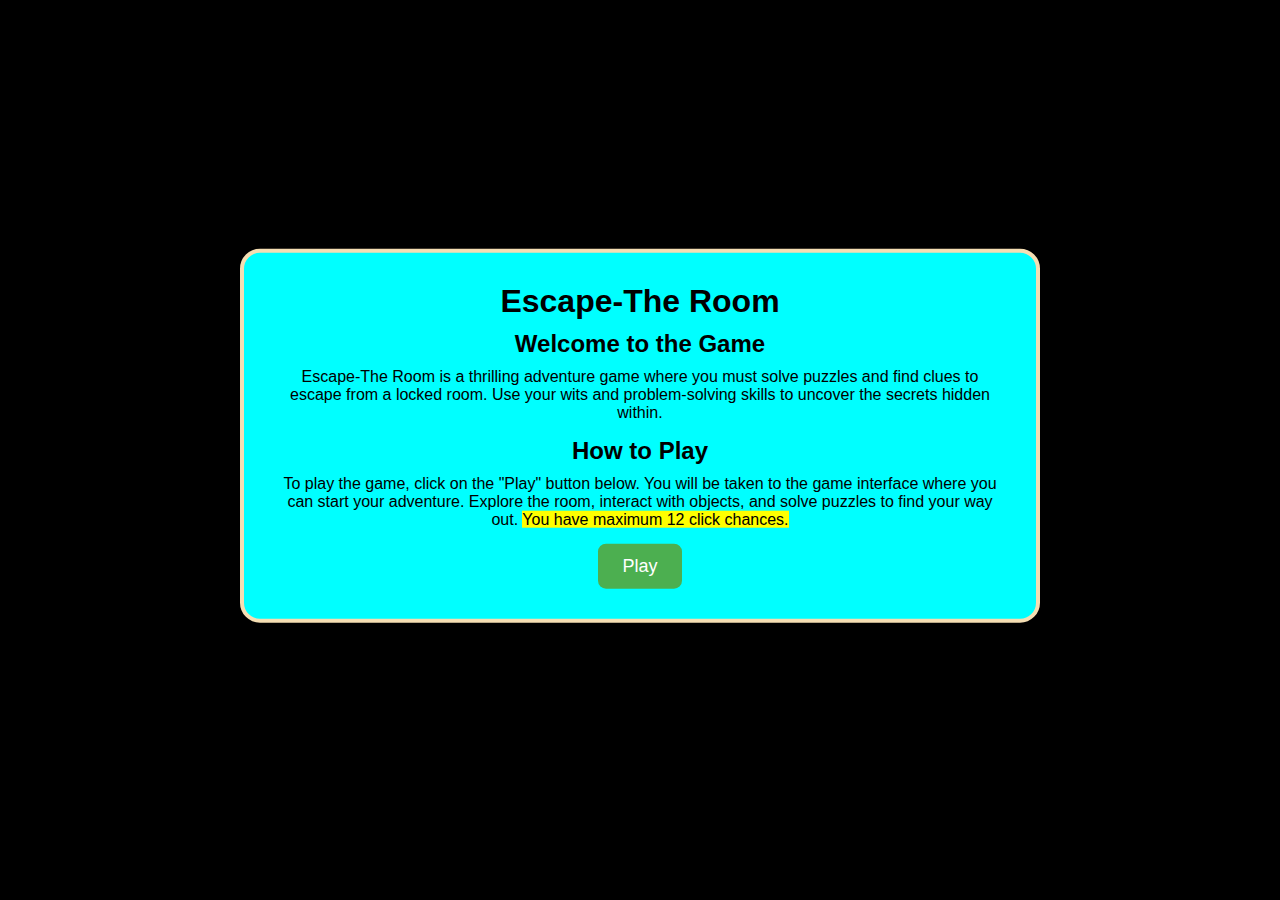
<file: index.html>
<!DOCTYPE html>
<html lang="en">
<head>
  <meta charset="UTF-8" />
  <meta name="viewport" content="width=device-width, initial-scale=1.0" />
  <title>Escape The Room - Intro</title>
  <style>
    * {
      margin: 0;
      padding: 0;
      box-sizing: border-box;
    }

    body {
      background-color: black;
      height: 100vh;
      display: flex;
      justify-content: center;
      align-items: center;
      font-family: sans-serif;
    }

    #boxpart {
      background-color: aqua;
      width: 80%;
      max-width: 800px;
      padding: 30px;
      border-radius: 20px;
      border: 4px solid wheat;
      color: black;
      text-align: center;
    }

    h1, h2 {
      margin-bottom: 10px;
    }

    p {
      margin-bottom: 15px;
    }

    button {
      background-color: #4CAF50;
      border: none;
      color: white;
      padding: 12px 24px;
      font-size: 18px;
      cursor: pointer;
      border-radius: 8px;
      transition: background-color 0.3s ease;
    }

    button:hover {
      background-color: #45a049;
    }

    button a {
      color: white;
      text-decoration: none;
      display: inline-block;
   
    }
      @keyframes backgroundShift {
      0% {
        background-position: 0% 50%;
      }
      100% {
        background-position: 100% 50%;
      }
    }
  </style>
</head>
<body>
  <div id="boxpart">
    <h1>Escape-The Room</h1>
    <h2>Welcome to the Game</h2>
    <p>
      Escape-The Room is a thrilling adventure game where you must solve puzzles and find clues to escape from a locked room.
      Use your wits and problem-solving skills to uncover the secrets hidden within.
    </p>
    <h2>How to Play</h2>
    <p>
      To play the game, click on the "Play" button below. You will be taken to the game interface where you can start your adventure.
      Explore the room, interact with objects, and solve puzzles to find your way out. <mark>You have maximum 12 click chances.</mark>
    </p>


    <!-- //480px: Compact layout with large touch targets
Large phones (480px-768px): Balanced layout with good visibility
Tablets (768px-1024px): Spacious layout maintaining game aesthetics
Laptops/Desktop 1024px+ -->



    <button><a href="./main.html">Play</a></button>
  </div>
  <script src="https://cdnjs.cloudflare.com/ajax/libs/gsap/3.12.2/gsap.min.js"></script>

    <script>
   
    gsap.to("#boxpart", {
      opacity: 1,
      y: -20,
      duration: 2,
      ease: "power2.out",
     
    });

   
    gsap.to("body", {
      backgroundPosition: "200% 0%",
      duration: 15,
      repeat: -1,
      yoyo: true,
      ease: "linear"
    });
  </script>
</body>
</html>
</file>
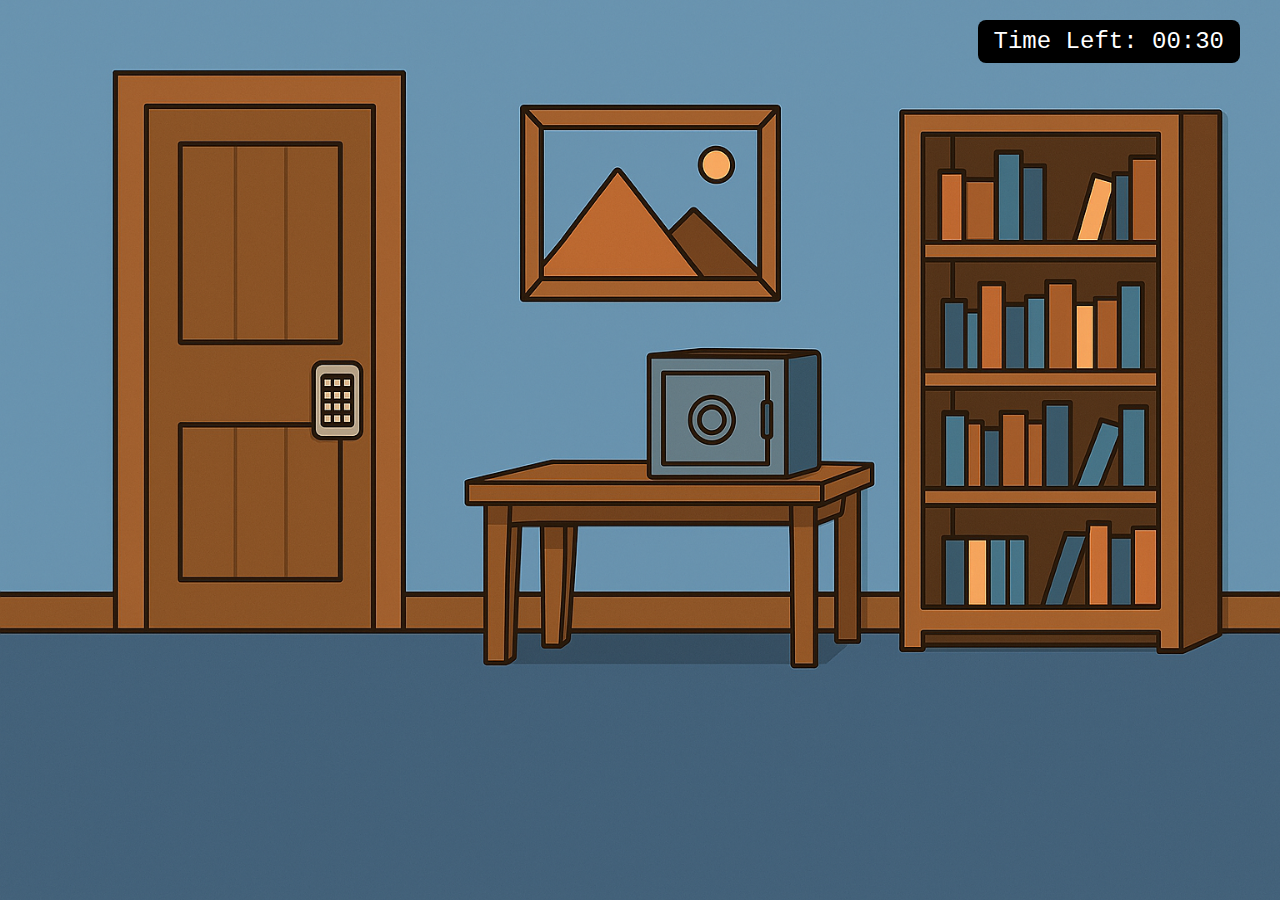
<file: main.html>
<!DOCTYPE html>
<html lang="en">
<head>
    <meta charset="UTF-8">
    <meta name="viewport" content="width=device-width, initial-scale=1.0">
    <title>Door-Open</title>
    <link rel="stylesheet" href="style.css">
</head>
<body>
    <div class="gamehouse">
        <img src="./images/clueless.png" alt="" id="doorImage">

        <div id="door" class="click-area"></div>
        <div id="painting" class="click-area"></div>
        <div id="safe" class="click-area"></div>
        <div id="bookself" class="click-area"></div>
        <div id="locker" class="click-area"></div>
        <div id="clue" class="click-area" style="visibility: hidden;"></div>
        <div id="laptop" class="clickarea"></div>
        <div id="saffe" class="clickarea"></div>
        <div id="pot" class="clickarea"></div>
        <div id="dror" class="clickarea"></div>
        <div id="key" class="clickarea"></div>
        <div id="timer">Time Left: 00:30</div>

    </div>
    <!-- <script src="room2.js"></script> -->
    <script src="index.js?nocache=" + new Date().getTime()"></script>
</body>
</html>
</file>
<file: style.css>
* {
    margin: 0;
    padding: 0;
}

html, body {
  padding: 0;
  margin: 0;
  overflow-x: hidden;
  overflow-y: auto;
  height: 100%;
}

.gamehouse {
    position: relative;
  width: 100%;
  max-width: 1600px; /* or image width */
  margin: auto;
  height: 100vh; /* 👈 important */
/*   overflow: hidden; /* prevent scroll from inside */ */
}

#doorImage {
  width: 100%;
  height: 100%;
  display: block;
/*   object-fit: contain; */
}


.click-area {
  position: absolute;
  cursor: pointer;
/*   background-color: rgba(255, 0, 0, 0.3); 
  border: 1px solid #000; */

}
.clickarea {
  position: absolute;
  cursor: pointer;
  /* background-color: rgba(255, 0, 0, 0.3);  
   border: 1px solid #000; */

}
#door {
     top: 62px;
    left: 132px;
    width: 462px;
    height: 563px;
}

#bookself{
     top: 95px;
    left: 1143px;
    width: 422px;
    height: 480px;
}
#safe {
       top: 346px;
    left: 366px;
    width: 69px;
    height: 78px;
    border-radius: 7px;
}
#saffe{
        top: 504px;
    left: 1319px;
    width: 84px;
    height: 80px;
    border-radius: 7px;
}
#locker {
    top: 344px;
    left: 990px;
    width: 204px;
    height: 120px;
    border-radius: 7px;
}
#laptop {
    top: 334px;
    left: 675px;
    width: 201px;
    height: 100px;
    border-radius: 26px;
}
#dror {
  top: 492px;
  left: 589px;
    width: 219px;
    height: 185px;
    border-radius: 7px;
}
#key{
    top: 429px;
    left: 904px;
    width: 137px;
    height: 52px;
    border-radius: 147px;
}
#pot {
    top: 488px;
    left: 1129px;
    width: 125px;
    height: 99px;
    border-radius: 25px
}

#painting {
        top: 96px;
    left: 680px;
    width: 345px;
    height: 161px;
}

#clue {
       top: 571px;
    left: 1289px;
    width: 84px;
    height: 80px;
    border-radius: 7px;
    }
    
    
#timer {
  position: fixed;
  top: 20px;
  right: 40px;
  background-color: #000;
  color: #fff;
  font-size: 24px;
  font-family: monospace;
  padding: 8px 16px;
  border-radius: 8px;
  z-index: 1000;
}
</file>
